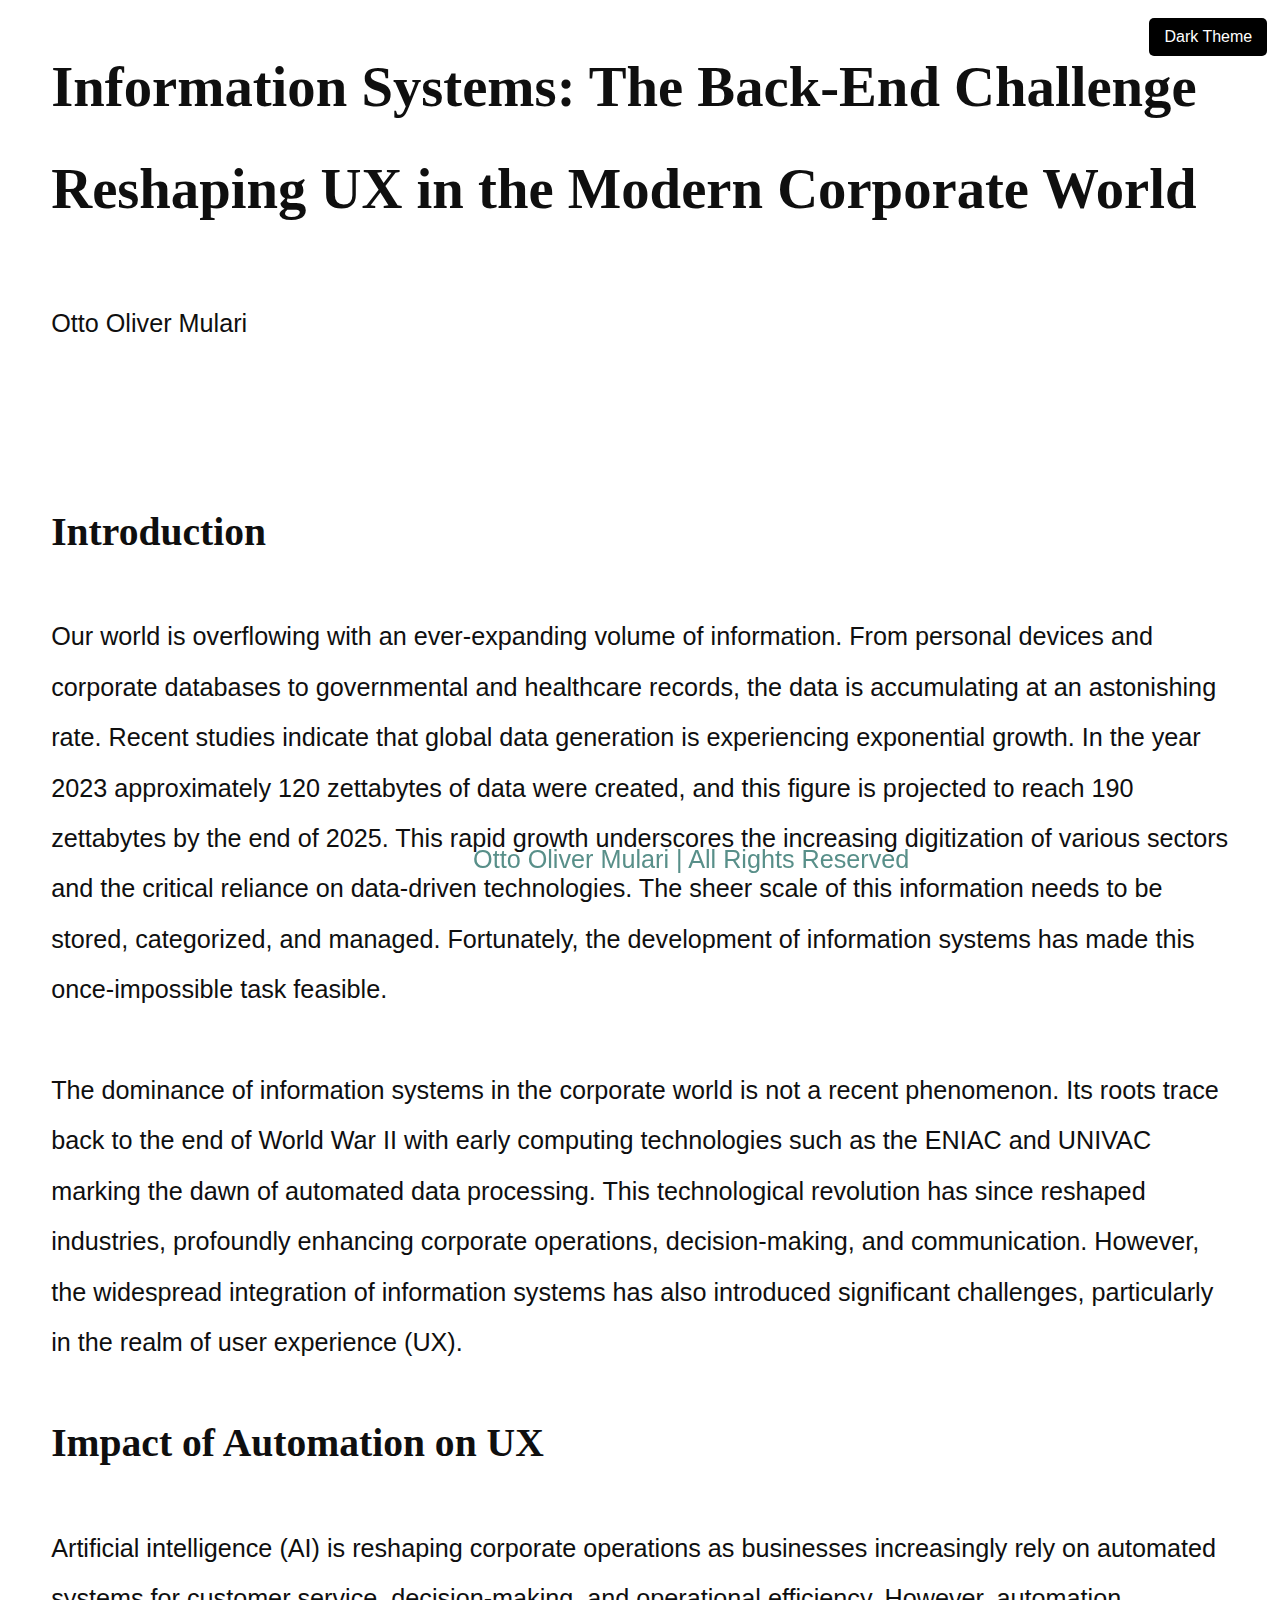
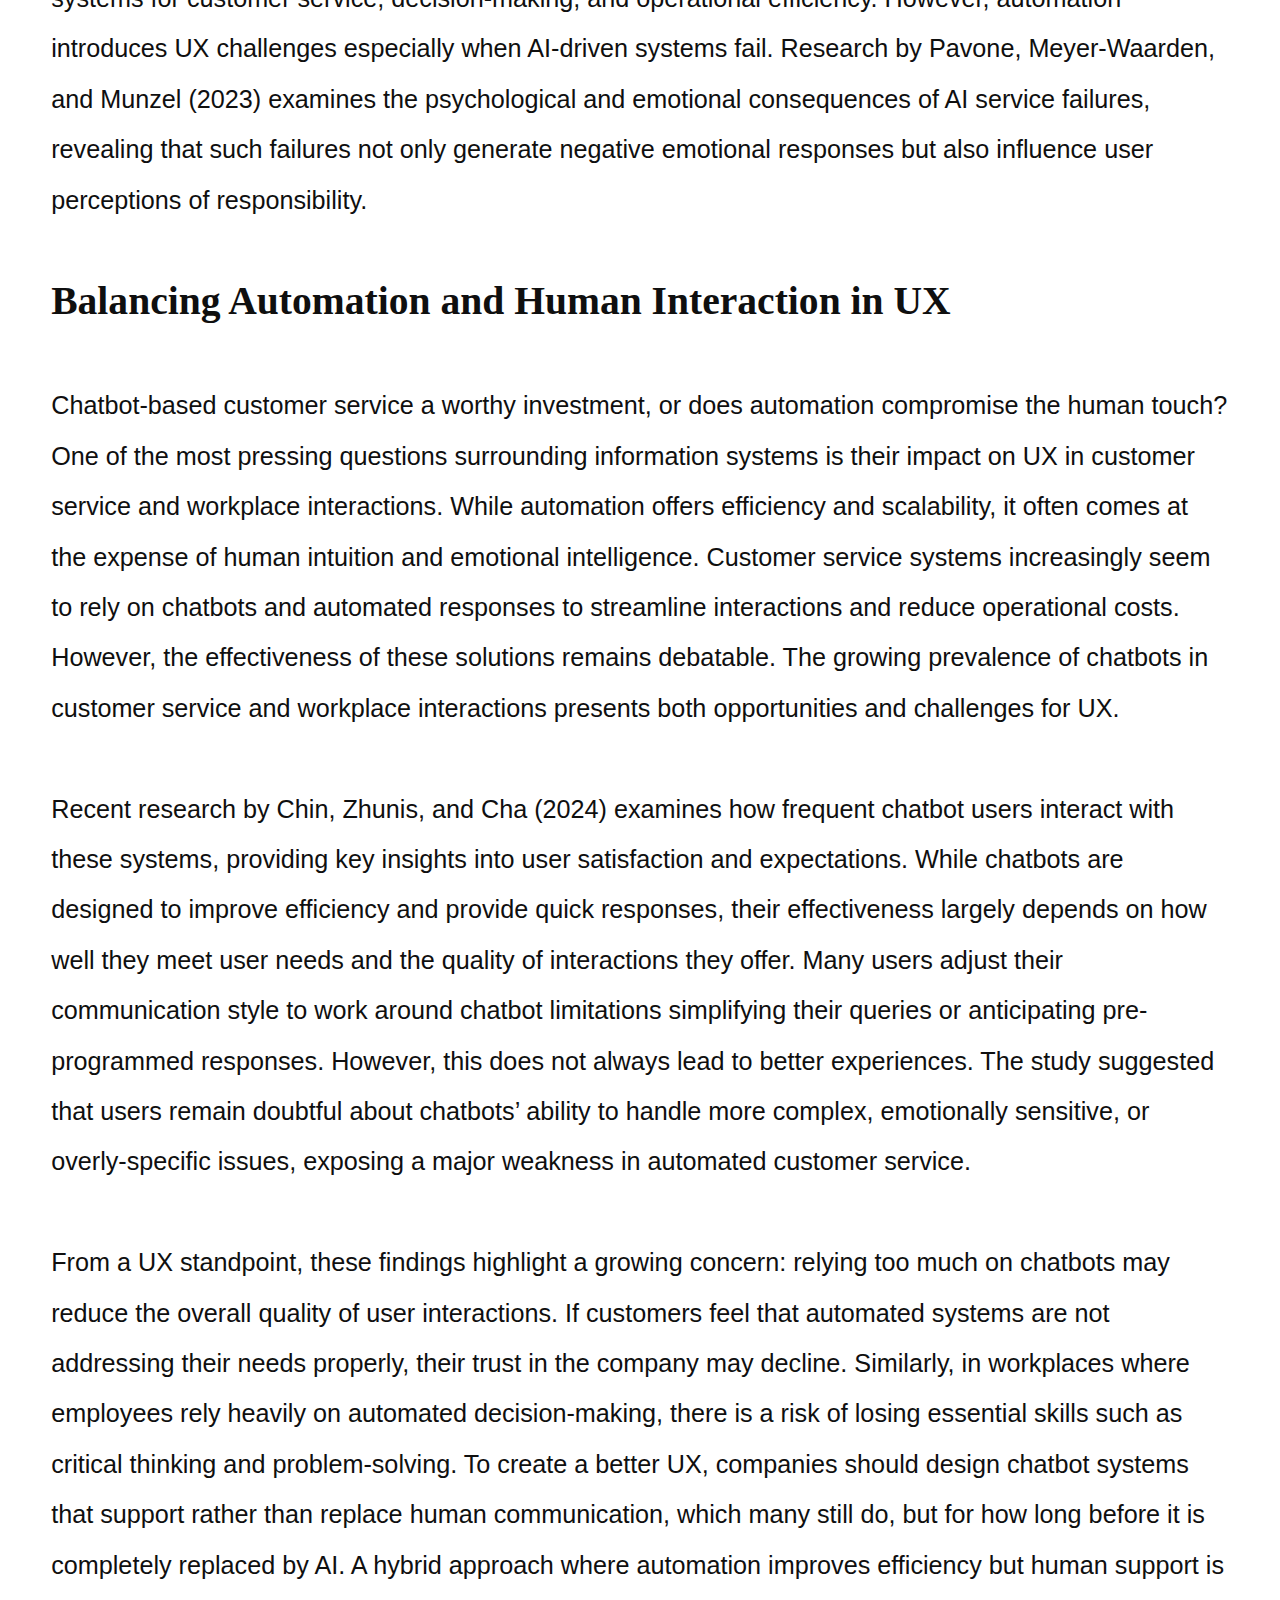
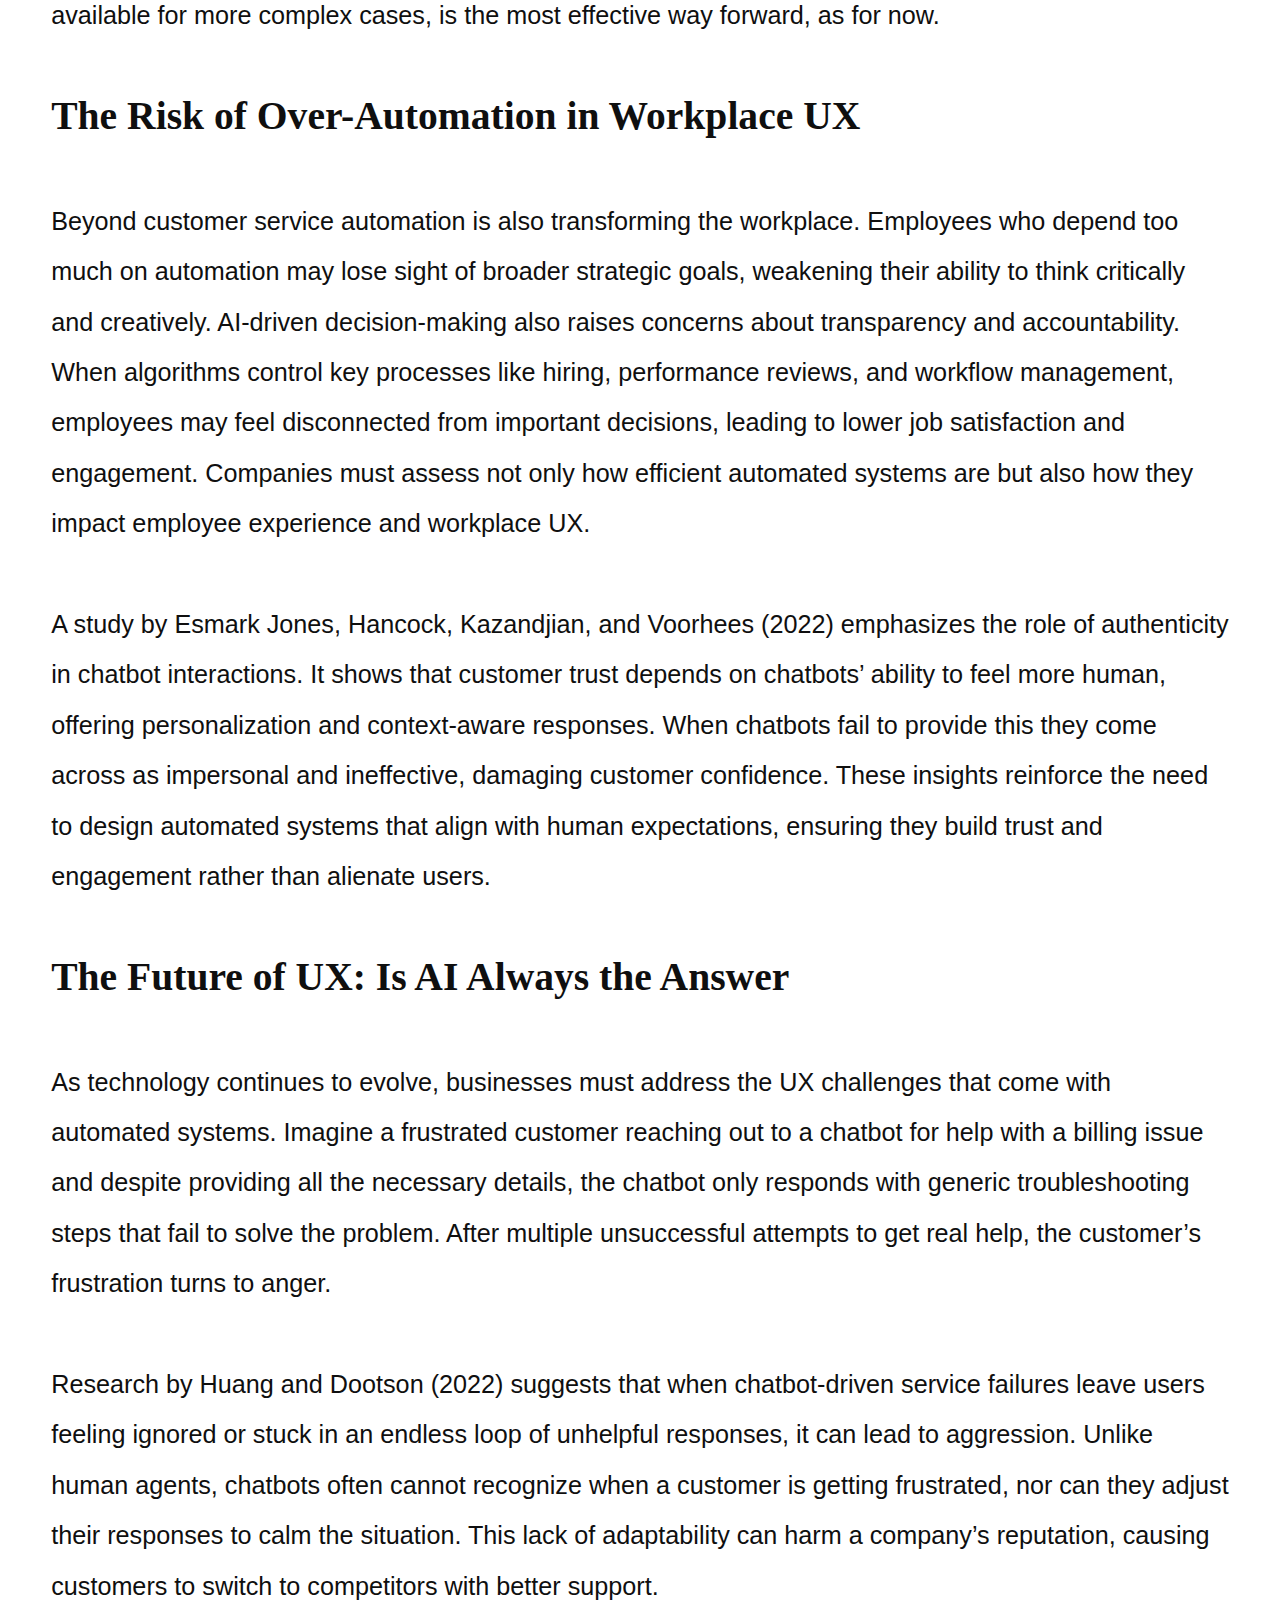
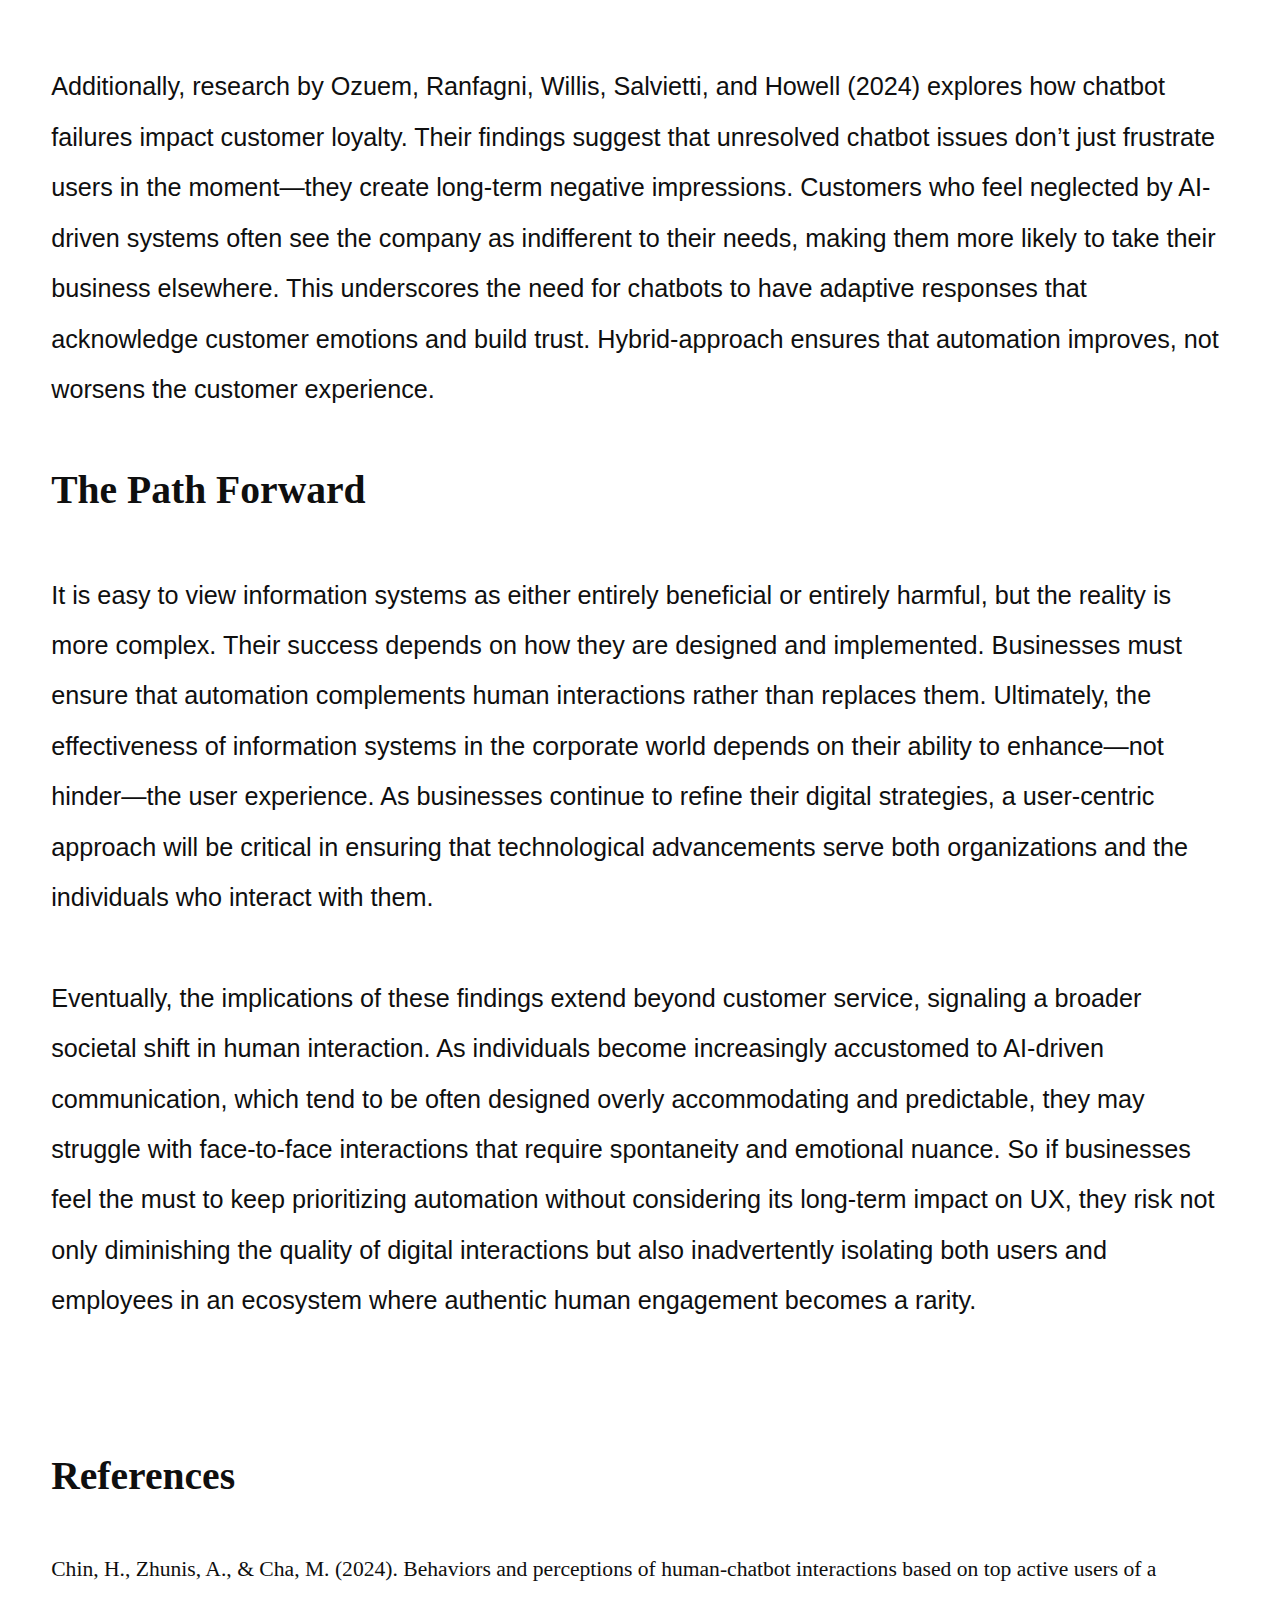
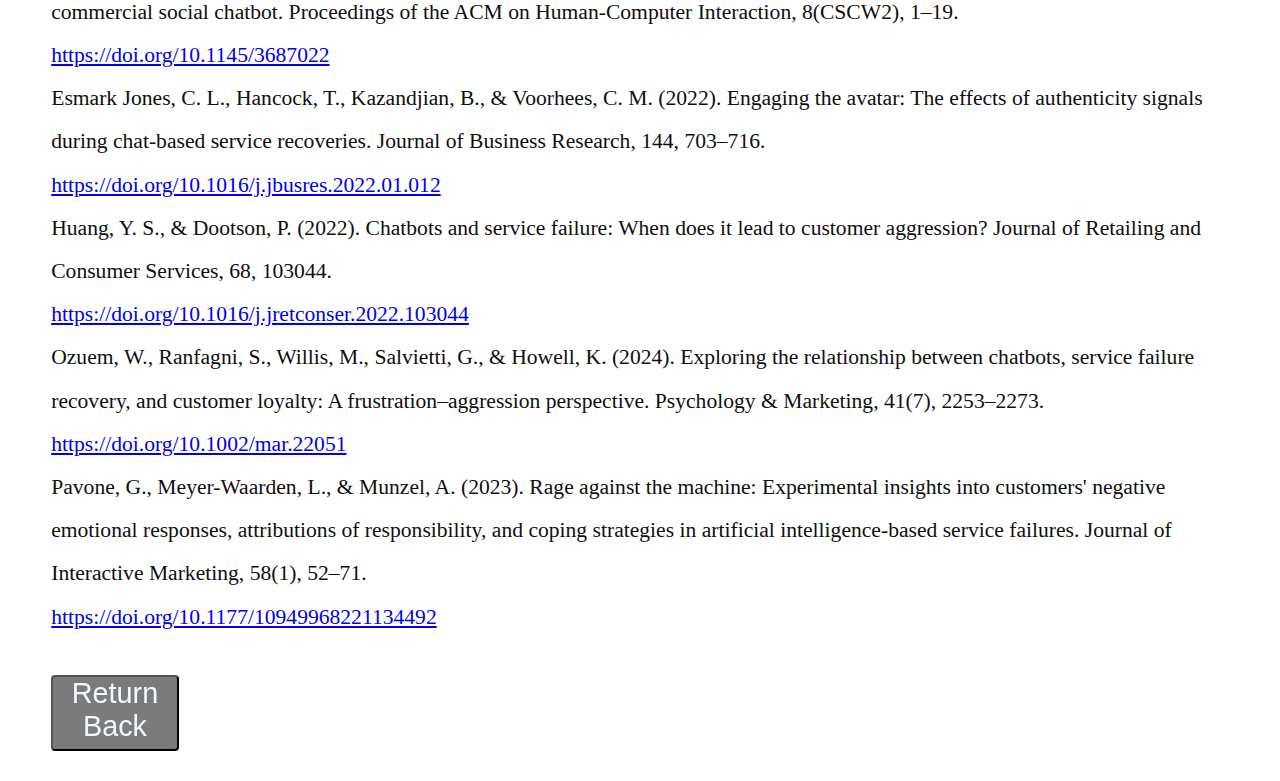
<file: index2.html>
<!DOCTYPE html>
<html lang="en">
<head>
    <meta charset="UTF-8">
    <meta name="viewport" content="width=device-width, initial-scale=1.0">
    <link rel="stylesheet" href="style2.css">

</head>
    <body>

<header>
    <h1> Information Systems: The Back-End Challenge Reshaping UX in the Modern Corporate World
    </h1>
    <br>
    <br>
    <button id="tog">Dark Theme</button>

<p> Otto Oliver Mulari </p>
<br>
<br>
</header>
<section>
<p>
    <br>
    <br>
<strong>
    Introduction</strong>
    <br>
    <br>
    Our world is overflowing with an ever-expanding volume of information. From personal devices and corporate databases to governmental and healthcare records, the data is accumulating at an astonishing rate. ​Recent studies indicate that global data generation is experiencing exponential growth. In the year 2023 approximately 120 zettabytes of data were created, and this figure is projected to reach 190 zettabytes by the end of 2025. This rapid growth underscores the increasing digitization of various sectors and the critical reliance on data-driven technologies.​ The sheer scale of this information needs to be stored, categorized, and managed. Fortunately, the development of information systems has made this once-impossible task feasible. 
    <br>
    <br>
    The dominance of information systems in the corporate world is not a recent phenomenon. Its roots trace back to the end of World War II with early computing technologies such as the ENIAC and UNIVAC marking the dawn of automated data processing. This technological revolution has since reshaped industries, profoundly enhancing corporate operations, decision-making, and communication. However, the widespread integration of information systems has also introduced significant challenges, particularly in the realm of user experience (UX).
    <br>
    <br>
    <strong> Impact of Automation on UX</strong>
    <br>
    <br>
    Artificial intelligence (AI) is reshaping corporate operations as businesses increasingly rely on automated systems for customer service, decision-making, and operational efficiency. However, automation introduces UX challenges especially when AI-driven systems fail. Research by Pavone, Meyer-Waarden, and Munzel (2023) examines the psychological and emotional consequences of AI service failures, revealing that such failures not only generate negative emotional responses but also influence user perceptions of responsibility.
    <br>
    <br>
    <strong>Balancing Automation and Human Interaction in UX</strong>
    <br>
    <br>
    Chatbot-based customer service a worthy investment, or does automation compromise the human touch? One of the most pressing questions surrounding information systems is their impact on UX in customer service and workplace interactions. While automation offers efficiency and scalability, it often comes at the expense of human intuition and emotional intelligence. Customer service systems increasingly seem to rely on chatbots and automated responses to streamline interactions and reduce operational costs. However, the effectiveness of these solutions remains debatable. The growing prevalence of chatbots in customer service and workplace interactions presents both opportunities and challenges for UX.
    <br>
    <br>
    Recent research by Chin, Zhunis, and Cha (2024) examines how frequent chatbot users interact with these systems, providing key insights into user satisfaction and expectations. While chatbots are designed to improve efficiency and provide quick responses, their effectiveness largely depends on how well they meet user needs and the quality of interactions they offer. Many users adjust their communication style to work around chatbot limitations simplifying their queries or anticipating pre-programmed responses. However, this does not always lead to better experiences. The study suggested that users remain doubtful about chatbots’ ability to handle more complex, emotionally sensitive, or overly-specific issues, exposing a major weakness in automated customer service.
    <br>
    <br>
    From a UX standpoint, these findings highlight a growing concern: relying too much on chatbots may reduce the overall quality of user interactions. If customers feel that automated systems are not addressing their needs properly, their trust in the company may decline. Similarly, in workplaces where employees rely heavily on automated decision-making, there is a risk of losing essential skills such as critical thinking and problem-solving. To create a better UX, companies should design chatbot systems that support rather than replace human communication, which many still do, but for how long before it is completely replaced by AI. A hybrid approach where automation improves efficiency but human support is available for more complex cases, is the most effective way forward, as for now.
    
    <br>
    <br>
    <strong>The Risk of Over-Automation in Workplace UX</strong>
    <br>
    <br>
    Beyond customer service automation is also transforming the workplace. Employees who depend too much on automation may lose sight of broader strategic goals, weakening their ability to think critically and creatively. AI-driven decision-making also raises concerns about transparency and accountability. When algorithms control key processes like hiring, performance reviews, and workflow management, employees may feel disconnected from important decisions, leading to lower job satisfaction and engagement. Companies must assess not only how efficient automated systems are but also how they impact employee experience and workplace UX.
    <br>
    <br>
    A study by Esmark Jones, Hancock, Kazandjian, and Voorhees (2022) emphasizes the role of authenticity in chatbot interactions. It shows that customer trust depends on chatbots’ ability to feel more human, offering personalization and context-aware responses. When chatbots fail to provide this they come across as impersonal and ineffective, damaging customer confidence. These insights reinforce the need to design automated systems that align with human expectations, ensuring they build trust and engagement rather than alienate users.
    <br>
    <br>
    <strong> The Future of UX: Is AI Always the Answer </strong>
    <br>
    <br>
    As technology continues to evolve, businesses must address the UX challenges that come with automated systems. Imagine a frustrated customer reaching out to a chatbot for help with a billing issue and despite providing all the necessary details, the chatbot only responds with generic troubleshooting steps that fail to solve the problem. After multiple unsuccessful attempts to get real help, the customer’s frustration turns to anger.
    <br>
    <br>
    Research by Huang and Dootson (2022) suggests that when chatbot-driven service failures leave users feeling ignored or stuck in an endless loop of unhelpful responses, it can lead to aggression. Unlike human agents, chatbots often cannot recognize when a customer is getting frustrated, nor can they adjust their responses to calm the situation. This lack of adaptability can harm a company’s reputation, causing customers to switch to competitors with better support. 
    <br>
    <br>
    Additionally, research by Ozuem, Ranfagni, Willis, Salvietti, and Howell (2024) explores how chatbot failures impact customer loyalty. Their findings suggest that unresolved chatbot issues don’t just frustrate users in the moment—they create long-term negative impressions. Customers who feel neglected by AI-driven systems often see the company as indifferent to their needs, making them more likely to take their business elsewhere. This underscores the need for chatbots to have adaptive responses that acknowledge customer emotions and build trust. Hybrid-approach ensures that automation improves, not worsens the customer experience.
    <br>
    <br>
    <strong>The Path Forward</strong>
    <br>
    <br>
    It is easy to view information systems as either entirely beneficial or entirely harmful, but the reality is more complex. Their success depends on how they are designed and implemented. Businesses must ensure that automation complements human interactions rather than replaces them.
    Ultimately, the effectiveness of information systems in the corporate world depends on their ability to enhance—not hinder—the user experience. As businesses continue to refine their digital strategies, a user-centric approach will be critical in ensuring that technological advancements serve both organizations and the individuals who interact with them. 
    <br>
    <br>
    Eventually, the implications of these findings extend beyond customer service, signaling a broader societal shift in human interaction. As individuals become increasingly accustomed to AI-driven communication, which tend to be often designed overly accommodating and predictable, they may struggle with face-to-face interactions that require spontaneity and emotional nuance. So if businesses feel the must to keep prioritizing automation without considering its long-term impact on UX, they risk not only diminishing the quality of digital interactions but also inadvertently isolating both users and employees in an ecosystem where authentic human engagement becomes a rarity.
    
    <br>
    <br>
</p>
<br>
<p>
    <br>
    <p id="a">
<strong>References</strong>
<br>
<br>
Chin, H., Zhunis, A., & Cha, M. (2024). Behaviors and perceptions of human-chatbot interactions based on top active users of a commercial social chatbot. Proceedings of the ACM on Human-Computer Interaction, 8(CSCW2), 1–19. <br> <a href="https://doi.org/10.1145/3687022" target="_blank" id="link">https://doi.org/10.1145/3687022</a>
<br>
Esmark Jones, C. L., Hancock, T., Kazandjian, B., & Voorhees, C. M. (2022). Engaging the avatar: The effects of authenticity signals during chat-based service recoveries. Journal of Business Research, 144, 703–716.<br> <a href="https://doi.org/10.1016/j.jbusres.2022.01.012" target="_blank" id="link">https://doi.org/10.1016/j.jbusres.2022.01.012</a>
<br>
Huang, Y. S., & Dootson, P. (2022). Chatbots and service failure: When does it lead to customer aggression? Journal of Retailing and Consumer Services, 68, 103044.<br> <a href="https://doi.org/10.1016/j.jretconser.2022.103044" target="_blank" id="link">https://doi.org/10.1016/j.jretconser.2022.103044</a>
<br>
Ozuem, W., Ranfagni, S., Willis, M., Salvietti, G., & Howell, K. (2024). Exploring the relationship between chatbots, service failure recovery, and customer loyalty: A frustration–aggression perspective. Psychology & Marketing, 41(7), 2253–2273.<br><a href="https://doi.org/10.1002/mar.22051" target="_blank" id="link">https://doi.org/10.1002/mar.22051</a>

<br>
Pavone, G., Meyer-Waarden, L., & Munzel, A. (2023). Rage against the machine: Experimental insights into customers' negative emotional responses, attributions of responsibility, and coping strategies in artificial intelligence-based service failures. Journal of Interactive Marketing, 58(1), 52–71. <br><a href="https://doi.org/10.1177/10949968221134492" target="_blank" id="link">https://doi.org/10.1177/10949968221134492</a>


</p>
</p>
<button id="jj">Return Back</button>
</section>

<footer>
    <p>Otto Oliver Mulari | All Rights Reserved</p>
</footer>
<script>
    document.getElementById("jj").addEventListener("click", function() {
        window.location.href = "index.html";  // Redirects to page2.html
    });
</script>
<script>
const button = document.getElementById("tog");
const body = document.body;

let isDarkMode = true; // Default to black background

button.addEventListener("click", function () {
    if (isDarkMode) {
        body.style.backgroundColor = "black";
        body.style.color = "white";
        button.style.backgroundColor = "white";
        button.style.color = "black";
    } else {
        
        body.style.backgroundColor = "white";
        body.style.color = "black";
        button.style.backgroundColor = "black";
        button.style.color = "white";
    }
    isDarkMode = !isDarkMode;
});
</script>
    <!-- JS faili lopus muista -->
    <script src="scripts.js"></script>
    </body>
    </html>
</file>
<file: style2.css>
body {
    width: 100vw;
    min-height: 100vh; 
    overflow-x: hidden; 
    background-color: rgb(255, 255, 255);
    color: rgb(15, 15, 15);
    font-family: Arial, sans-serif; 
    line-height: 1.8; 
    padding: 30px; 
    padding-left: 4vw;
    padding-right: 4vw;
    padding-top: 4vh;
}
p {
    line-height: 200%;
    font-family: Arial, Helvetica, sans-serif;
    font-weight: lighter;

}
h1 {
    line-height: auto;
font-family: italy;
}
strong {
    font-weight: 600;
    font-family: italy;

}
#a {
    font-weight: lighter;
    font-family: italy;

}
::-webkit-scrollbar {
    visibility: hidden;
    display: none;
}

* {
    margin: 0;
    padding: 0;
    box-sizing: border-box; 
}

html {
    scroll-behavior: smooth; 

}


footer {
    background-color: rgba(0, 0, 0, 0);
    color: rgb(88, 143, 137);
    font-size: 1.8vh;
    text-align: center;
    padding: 1rem 0;
    position: fixed;
    bottom: 0px; 
    width: 100%;
  }

  #jj {
    margin-top: 4vh;
    padding-bottom: 8vh;
    width: 10vw;
    height: 8vh;
    font-size: 3.2vh;
    will-change: transform;
    border-radius: 4px;
    background: #7b7b7b;
    color: aliceblue;
  }
  #jj:hover {
    background: blue;
}
  

  #tog {
    position: absolute;
    top: 2vh;
    right: 1vw;
    background-color: rgb(0, 0, 0);
    color: rgb(255, 255, 255);
    border: none;
    padding: 10px 15px;
    font-size: 16px;
    cursor: pointer;
    border-radius: 5px;
    transition: 0.3s;
}

@media (max-width: 469px) {
    footer {
display: none;
visibility: hidden;

    }
html, body {
    overflow-x: hidden;
    overscroll-behavior: contain;

}
body {
    overscroll-behavior: contain;

}
#jj {
   background: none !important;
    font-size: 1.3rem;
    color: #376557;
    box-shadow: none;
    border-radius: none;
    border-radius: 0;
    border: 0;

}
h1 {
    font-size: 2.7rem;

}
p {
    font-size: 1.2rem;
}
strong {
    font-size: 2.3rem;
}
a {
    font-size: 1rem;
}
}
@media (max-width: 990px) and (orientation: landscape) {
    h1 {
        margin-top: 10vh;
        padding-top: 12vh;
        font-size: 9vh;
    }
    footer {
        visibility: hidden;
        display: none;
    }

#jj {
    background: none !important;
     font-size: 1.7rem;
     color: #376557;
     box-shadow: none;
     border-radius: none;
     border-radius: 0;
     border: 0;
 
 }



h1 {
    font-size: 2.5rem;

}
p {
    font-size: 0.8rem;
}
strong {
    font-size: 2rem !important;
}
a {
    font-size: 0.7rem !important;
}
}

@media (min-width: 1001px) {

    p {
        font-size: 2.8svh;
        line-height: 200%;
        font-family: Arial, Helvetica, sans-serif;
        font-weight: lighter;
    
    }
    h1 {
        font-size: 6.3svh;
        line-height: auto;
    font-family: italy;
    }
    strong {
        font-size: 4.4svh;
        font-weight: 600;
        font-family: italy;
    
    }
    #a {
        font-size: 2.4svh;
        font-weight: lighter;
        font-family: italy;
    
    }

  #jj {
    margin-top: 4vh;
    padding-bottom: 8vh;
    width: 10vw;
    height: 8vh;
    font-size: 3.2svh;
    will-change: transform;
    border-radius: 4px;
    background: #7b7b7b;
    color: aliceblue;
  }
  #jj:hover {
    background: blue;
}
  

  #tog {
    position: absolute;
    top: 2vh;
    right: 1vw;
    background-color: rgb(0, 0, 0);
    color: rgb(255, 255, 255);
    border: none;
    padding: 10px 15px;
    font-size: 16px;
    cursor: pointer;
    border-radius: 5px;
    transition: 0.3s;
}
}
</file>
